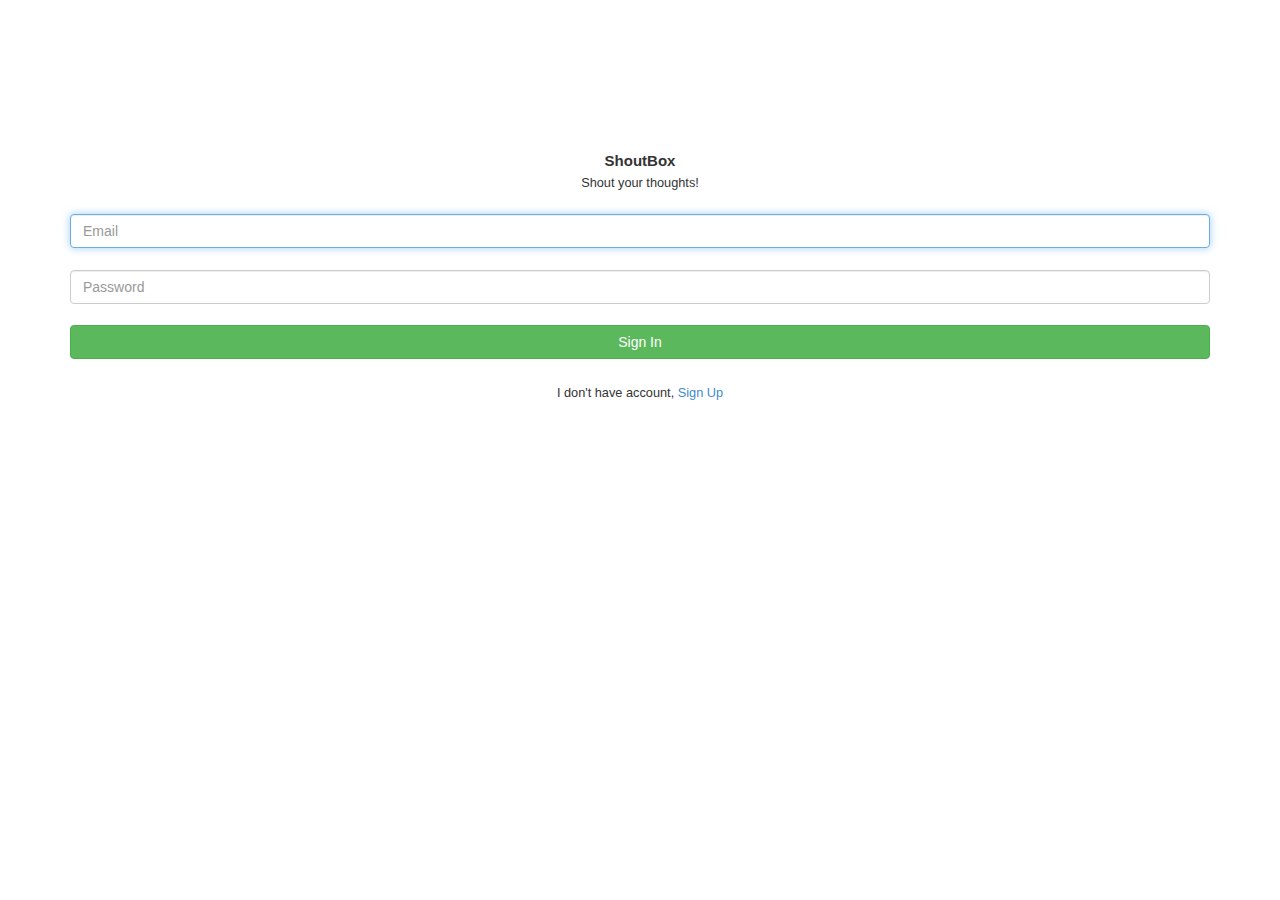
<file: index.html>
<!DOCTYPE html>
<html lang="en">
	<head>
		<meta http-equiv="Content-type" content="text/html; charset=utf-8">
		<title>shoutbox - shout your thoughts!</title>
		<meta name="viewport" content="width=device-width, initial-scale=1.0">

		<script src="plugins/jquery/jquery.js"></script>
		<script src="plugins/bootstrap/js/bootstrap.js"></script>
		<script src = "plugins/parse/js.parse.js"></script>
		<script src = "js/auth.js"></script>
		<link rel="stylesheet" href="plugins/bootstrap/css/bootstrap.css">
		<link rel="stylesheet" href="css/custom.css">
		<script type="text/javascript" charset="utf-8">

		// Wait for PhoneGap to load
		//
		document.addEventListener("deviceready", onDeviceReady, false);
		document.addEventListener("offline", onOffline, false);

		// PhoneGap is ready
		//
		function onDeviceReady() {
			//var db = window.openDatabase("test", "1.0", "Test DB", 1000000);
			alert("Device is ready!");
		}

		function onOffline() {
			alert("No internet connection");
			return false;
		}

		</script>
	</head>
	<body data-offset="50" data-twttr-rendered="true">
		<div class="container">
			<div class="row" style="margin-top:150px;">
				<div class="col-xs-12" align="center">
					<b>ShoutBox</b><BR><small>Shout your thoughts!</small><BR><BR>
				</div>
			</div>
			<div class="row" id="signinDiv">
				<div class="col-xs-12">
					<form>
						<input type="text" id="inputSignInEmail" value="" class="form-control" placeholder="Email" autofocus/><BR>
						<input type="password" id="inputSignInPwd" value="" class="form-control" placeholder="Password" /><BR>
						<button id="btnSignIn" class="btn btn-medium btn-success btn-block" type="button" data-loading-text="Please wait..." onclick="signin();">Sign In</button><BR>						
					</form>					
				</div>
				<div align="center">
					<span><small class="muted">I don't have account, <a href="#" onclick="showSignupDiv();">Sign Up</a></small></span>
				</div>
			</div>
			<div class="row" id="signupDiv" style="display:none">
				<div class="col-xs-12">
					<form role="form">
						<input type="text" id="inputSignUpName" value="" class="form-control" placeholder="Name"/><BR>
						<input type="text" id="inputSignUpEmail" value="" class="form-control" placeholder="Email" /><BR>
						<input type="password" id="inputSignUpPwd" value="" class="form-control" placeholder="Password" /><BR>
						<button id="btnSignUp" class="btn btn-medium btn-success btn-block" type="button" data-loading-text="Please wait..." onclick="signup();">Sign Up</button><BR>						
					</form>
				</div>
				<div align="center">
					<span><small class="muted">I already have an account, <a href="#" onclick="showSigninDiv();">Sign In</a></small></span>
				</div>
			</div>
		</div>
		<script type="text/javascript">
			isUserLoggedIn();
		</script>
	</body>
</html>
</file>
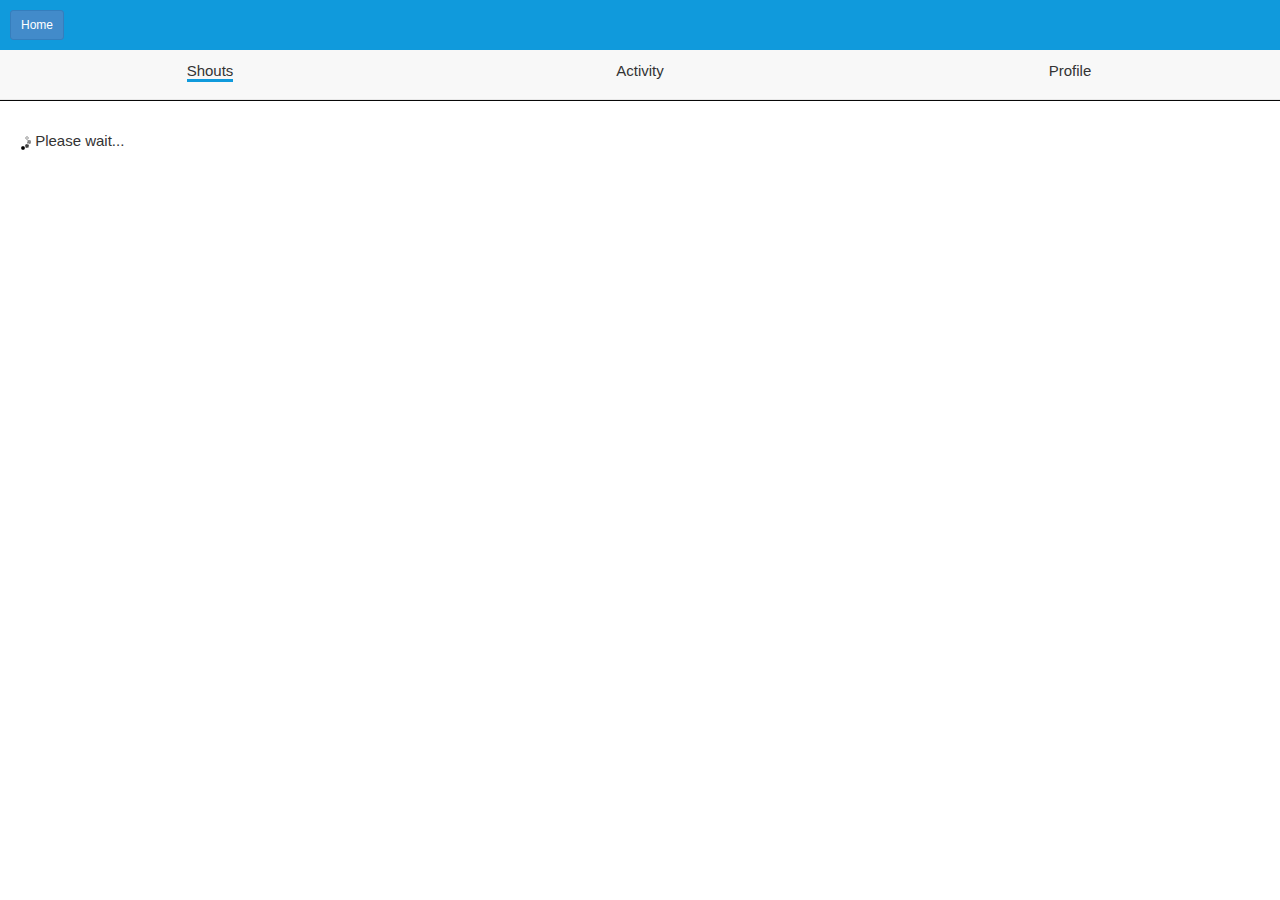
<file: settings.html>
<!DOCTYPE html>
<html lang="en">
	<head>
		<meta http-equiv="Content-type" content="text/html; charset=utf-8">
		<title>shoutbox - shout your thoughts!</title>
		<meta name="viewport" content="width=device-width, initial-scale=1.0">

		<script src="plugins/jquery/jquery.js"></script>
		<link rel="stylesheet" href="plugins/bootstrap/css/bootstrap.css">
		<link rel="stylesheet" href="css/custom.css">
		<script src="plugins/bootstrap/js/bootstrap.js"></script>
		<script src = "plugins/parse/js.parse.js"></script>
		<script src = "js/shout.js"></script>
		<script src = "js/auth.js"></script>		
	</head>

	<body data-offset="50" data-twttr-rendered="true">
		
		<!-- HEADER -->
		<div class="navbar navbar-default navbar-inverse navbar-fixed-top" style="background-color:#109adc;" role="navigation">
			<span>
				<p style="padding-top:10px;padding-left:10px;"><button id="btnCreateShout" type="button" class="btn btn-primary btn-sm" onclick="showCreateShoutArea();">Home</button></p>
			</span>
			<span>
				<a class="navbar-brand" href="#" style="color:white;"><b>Shoutbox</b></a>
			</span>
			<span class="text-right">
				<p style="padding-top:10px;padding-right:10px;"><button id="btnCreateShout" type="button" class="btn btn-primary btn-sm" onclick="showCreateShoutArea();">Create</button><button id="btnBackShout" style="display:none;" type="button" class="btn btn-primary btn-sm" onclick="hideCreateShoutArea();">Back</button>&nbsp;<button id="btnSendShout" style="display:none;" type="button" class="btn btn-primary btn-sm" onclick="shout();" data-loading-text="...">Send</button></p>
			</span>
		</div>
		<div class="navbar navbar-default navbar-fixed-top" style="margin-top:50px;height:30px;" role="navigation">
			<div class="row" style="padding:10px;">				
				<div class="col-xs-4 curHand" onclick="getShouts();" align="center"><span style="border-bottom:3px solid #109adc;">Shouts</span></div>
				<div class="col-xs-4" align="center"><span>Activity</span></div>
				<div class="col-xs-4" align="center"><span>Profile</span></div>
			</div>			
		</div>
		<!-- HEADER -->

		<div style="margin-top:130px;">
			<div id="mainDiv" class="col-xs-12">
				<img src="images/ajax-loader.gif" />&nbsp;Please wait...
			</div>
			<div id="shoutAreaDiv" class="col-xs-12"  style="display:none">
				<div class="row">
					<div class="col-xs-12">
						<textarea class="form-control" id="shoutArea" placeholder="What's happening around you?" rows="15"></textarea>
					</div>
				</div>						
			</div>
		</div>

		<script type="text/javascript">
			
			loadSettings();
			//currentLoggedInUser();

			function navigateHome()
			{
				window.location.href = "shouts.html";
			}			
		</script>

	</body>
</html>
</file>
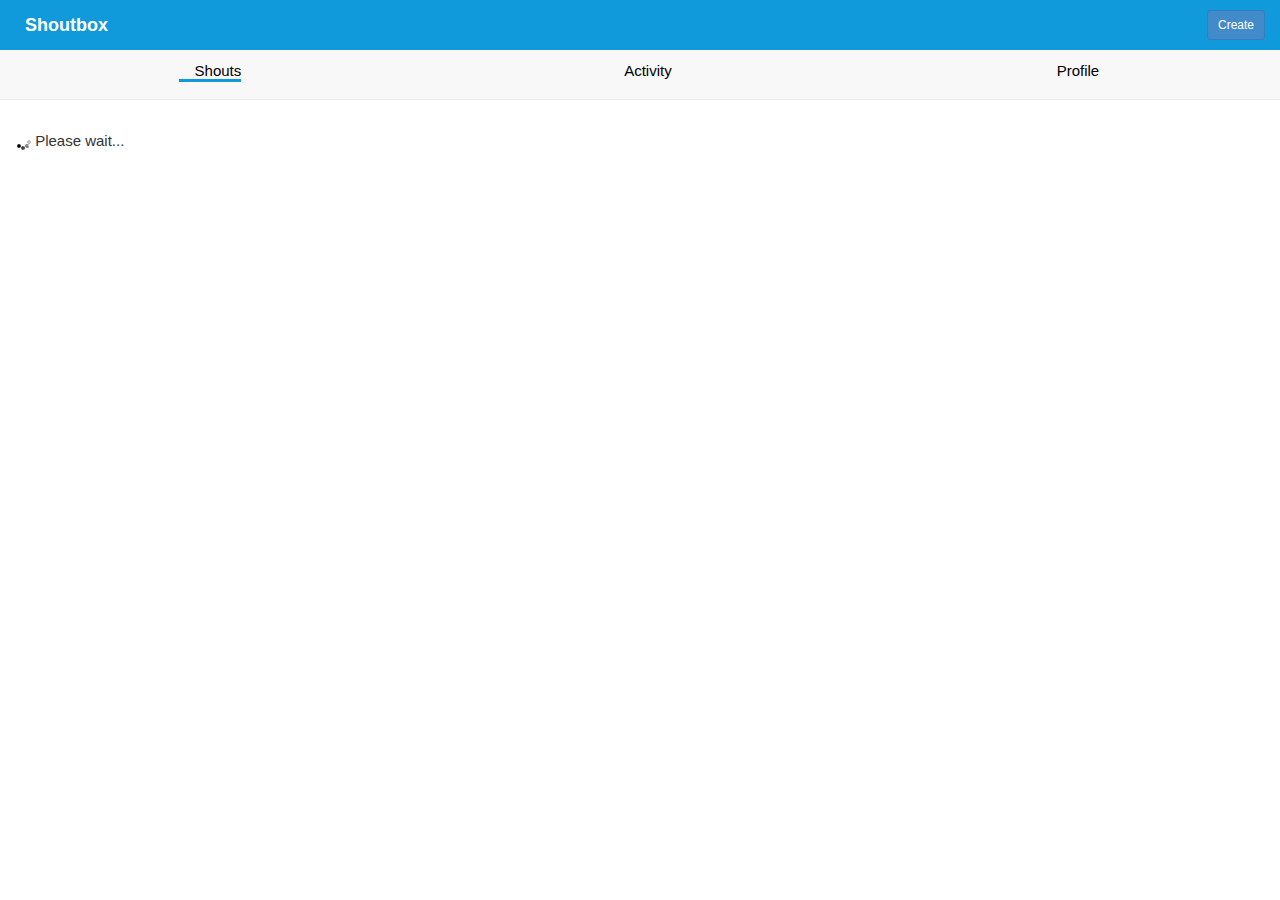
<file: shouts.html>
<!DOCTYPE html>
<html lang="en">
	<head>
		<meta http-equiv="Content-type" content="text/html; charset=utf-8">
		<title>ShoutBOX - shout your thoughts!</title>
		<meta name="viewport" content="width=device-width, initial-scale=1.0">

		<script src="plugins/jquery/jquery.js"></script>
		<link rel="stylesheet" href="plugins/bootstrap/css/bootstrap.css">
		<link rel="stylesheet" href="css/custom.css">
		<script src="plugins/bootstrap/js/bootstrap.js"></script>
		<script src = "plugins/parse/js.parse.js"></script>
		<script src = "js/auth.js"></script>
		<script src = "js/shout.js"></script>
		<script src = "js/blockwords.js"></script>

		<script src="plugins/moment/moment.min.js"></script>
		<script src="plugins/livestamp/livestamp.min.js"></script>		
	</head>
	<body data-offset="50" data-twttr-rendered="true">
				
		<!-- HEADER -->
		<div class="navbar navbar-default navbar-inverse navbar-fixed-top" style="background-color:#109adc;" role="navigation">
			<span>
				<button id="btnBackShout" style="display:none;margin-top: 10px; margin-left: 15px;" type="button" class="btn btn-primary btn-sm pull-left" onclick="hideCreateShoutArea();">Back</button>
				<a id="projLblShout" class="navbar-brand" href="#" style="color:white;"><b>Shoutbox</b></a>				
			</span>
			<span class="text-right  pull-right">
				<!-- <p style="padding-top:10px;padding-right:10px;"> --><button id="btnCreateShout" type="button" style="margin-top: 10px; margin-right: 15px;" class="btn btn-primary btn-sm" onclick="showCreateShoutArea();">Create</button><button id="btnSendShout" style="display:none;margin-top:10px;margin-right:15px;" type="button" class="btn btn-primary btn-sm" onclick="shout();" data-loading-text="..." disabled>Shout</button><!-- </p> -->
			</span>
		</div>
		<div class="navbar navbar-default navbar-fixed-top" style="margin-top:50px;height:30px;" role="navigation">
			<div class="row" style="padding:10px;">				
				<div class="col-xs-4 curHand" onclick="getShouts();" align="center"><span id="spanPage1" style="border-bottom:3px solid #109adc;"><a href="#" style="color:black;"><span class="glyphicon glyphicon-comment"></span>&nbsp;Shouts</a></span></div>
				<div class="col-xs-4" onclick="" align="center"><span id="spanPage2"><a href="#" style="color:black;"><span class="glyphicon glyphicon-cog"></span>&nbsp;Activity</a></span></div>
				<div class="col-xs-4" onclick="loadSettings();" align="center"><span id="spanPage3"><a href="#" style="color:black;"><span class="glyphicon glyphicon-user"></span>&nbsp;Profile</a></span></div>
			</div>			
		</div>
		<!-- HEADER -->

		<div style="margin-top:130px;">
			<div class="alert alert-danger col-xs-12" id="waringMsgDiv" style="display:none;margin-left: 15px; margin-right: 10px; width: 1319px;">
				<button type="button" class="close" onclick="hideWaring();">&times;</button>
				<div id="waringMsgSpan"></div>
			</div>
			<div id="mainDiv" class="col-xs-12">
				<img src="images/ajax-loader.gif" />&nbsp;Please wait...
			</div>
			<div id="shoutAreaDiv" class="col-xs-12"  style="display:none;">
				<div class="row">
					<div class="col-xs-12">
						<textarea class="form-control" onchange="enableShoutbtn();" id="shoutArea" placeholder="Got something on mind. Shout it out !" rows="8" maxlength="140"></textarea>
					</div>
				</div>						
			</div>
		</div>

		<script type="text/javascript">
			//isUserLoggedIn();
			getShouts();
		</script>

	</body>
</html>
</file>
<file: css/custom.css>
body {
/*	font-family:"Trebuchet MS";*/
/*	font-family: 'Open Sans', sans-serif; */
	font-family: "Lucida Grande","Lucida Sans Unicode",helvetica,arial,verdana,sans-serif;
	font-size:15px;
	/*padding-top: 60px; /* 60px to make the container go all the way to the bottom of the topbar */
}

.curHand {
	cursor:pointer;cursor:hand;
}
</file>
